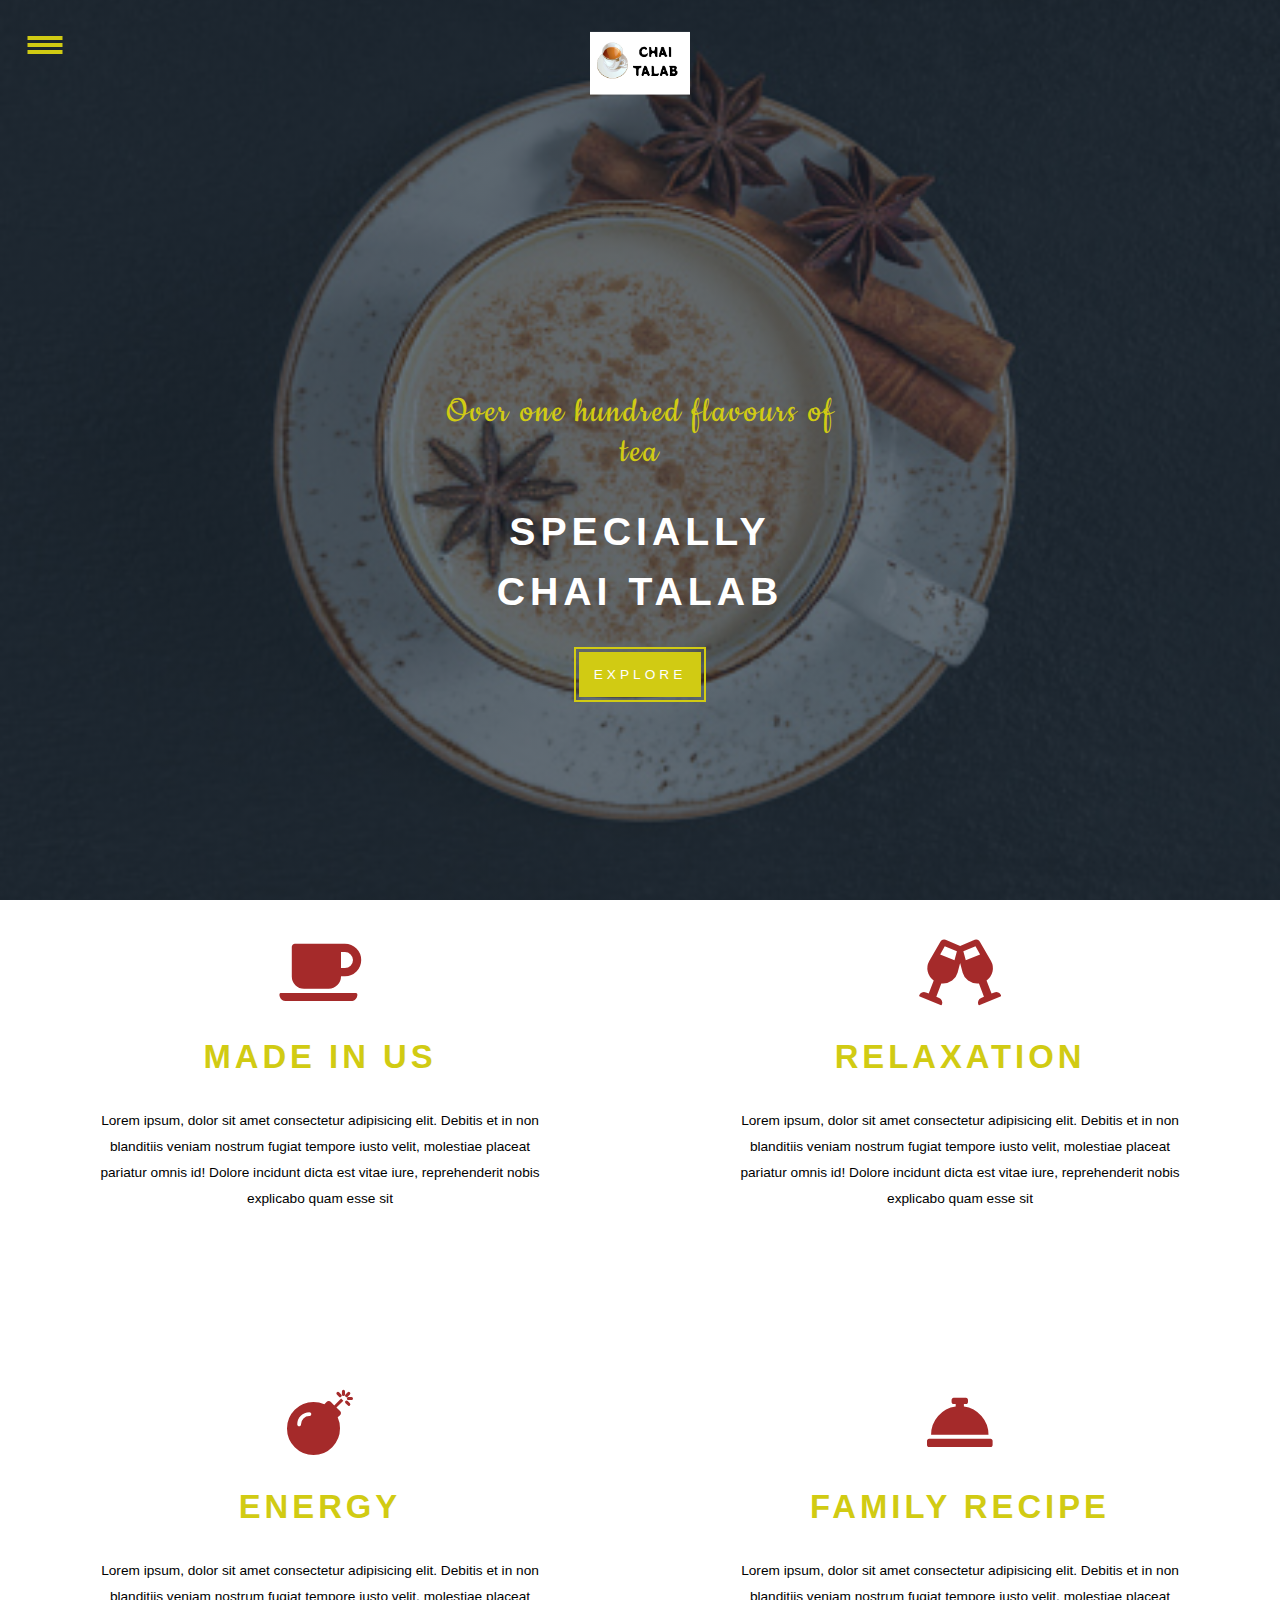
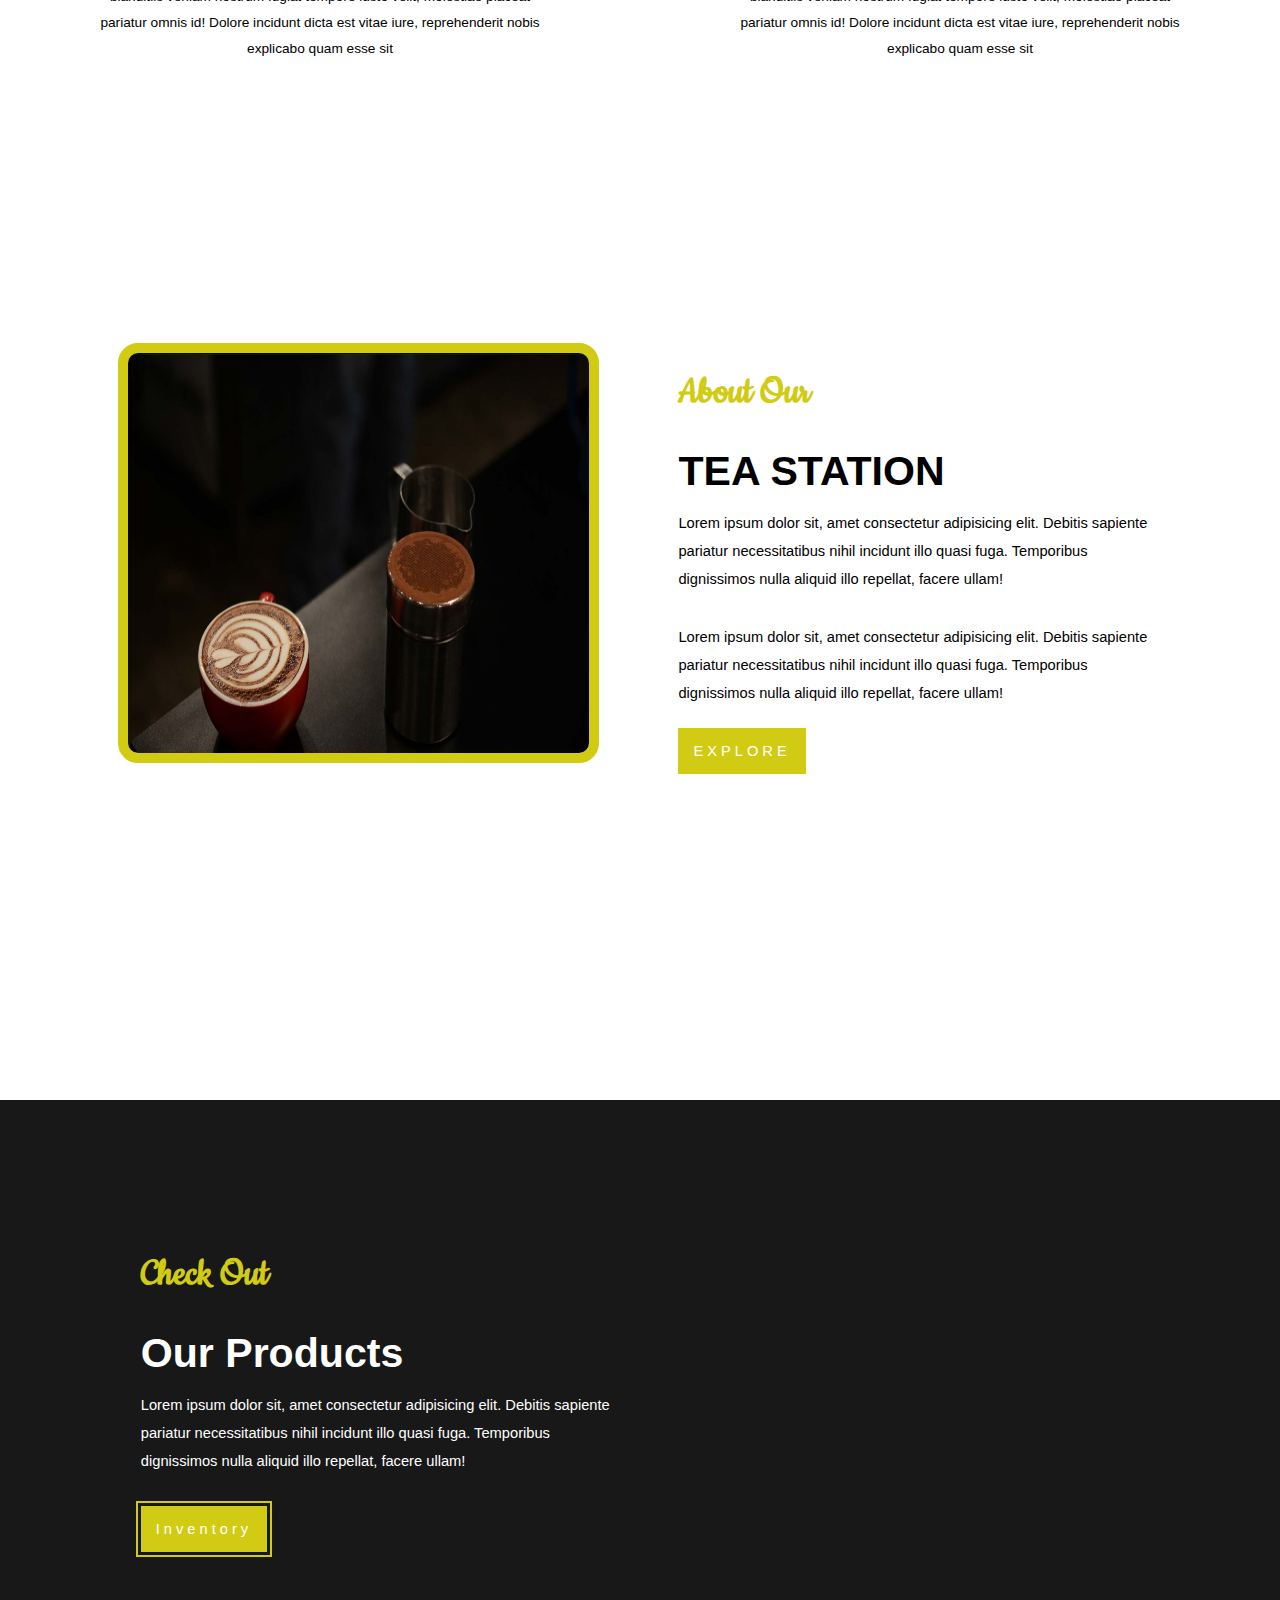
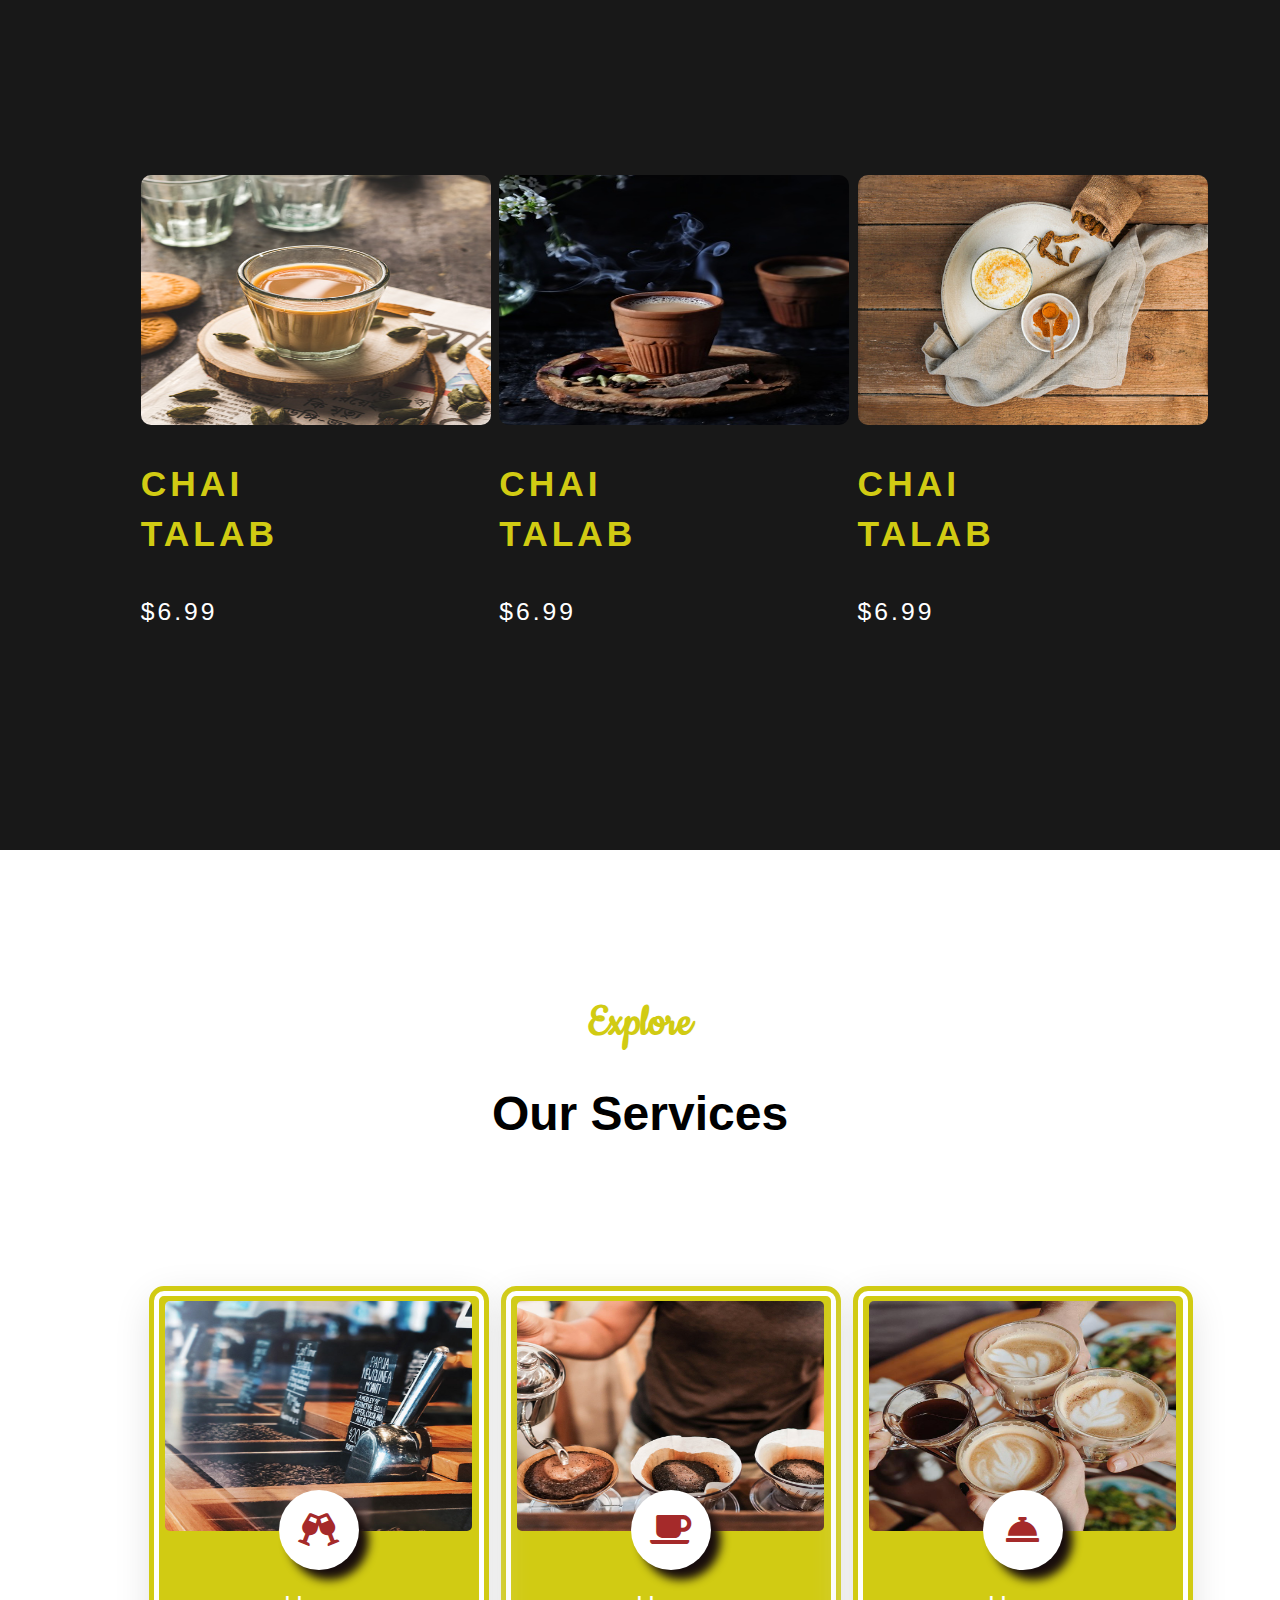
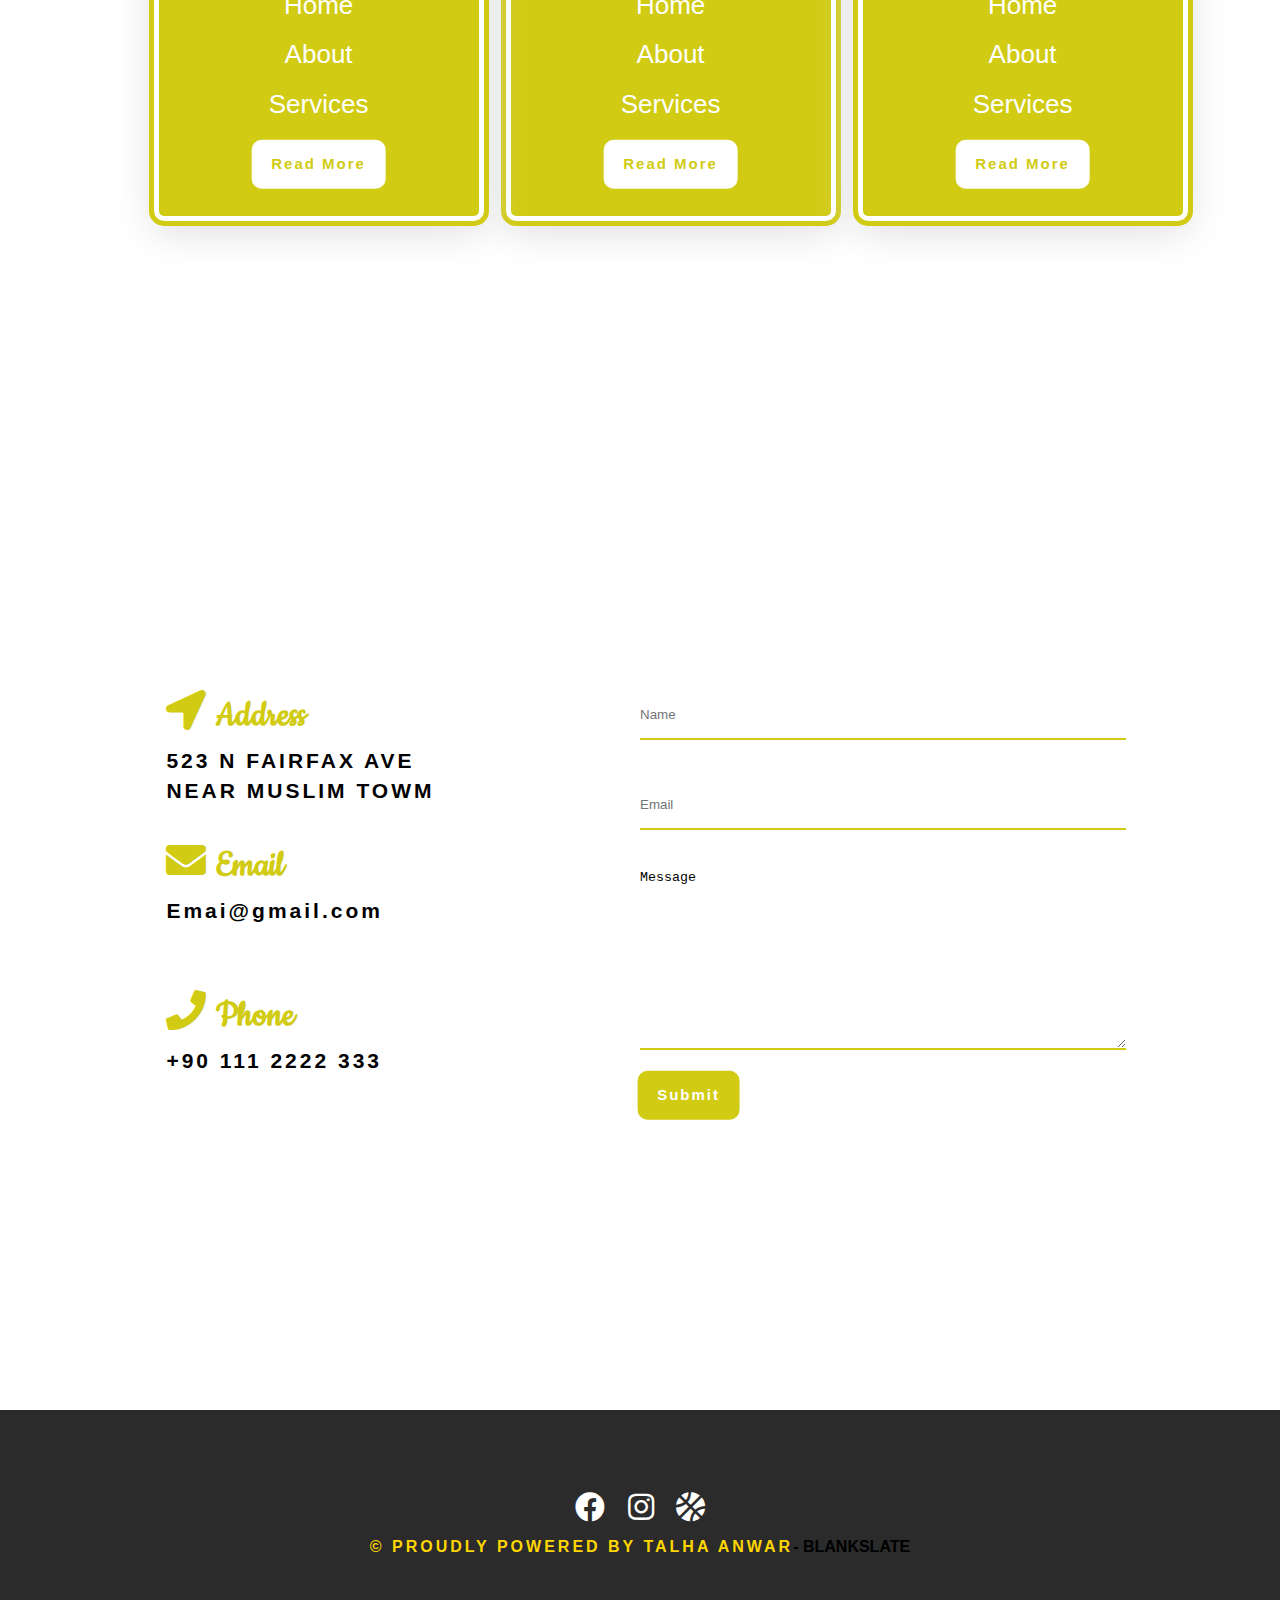
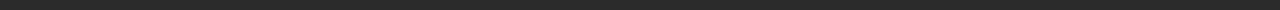
<file: index.html>
<!DOCTYPE html>
<html lang="en" data-theme="light">

<head>
    <meta charset="UTF-8">
    <meta http-equiv="X-UA-Compatible" content="IE=edge">
    <meta name="viewport" content="width=device-width, initial-scale=1.0">

    <link rel="preconnect" href="https://fonts.googleapis.com">
    <link rel="preconnect" href="https://fonts.gstatic.com" crossorigin>
    <link
        href="https://fonts.googleapis.com/css2?family=Balsamiq+Sans:wght@400;700&family=Cookie&family=Great+Vibes&family=Lobster&display=swap"
        rel="stylesheet">
    <link rel="stylesheet" href="https://use.fontawesome.com/releases/v5.15.4/css/all.css">
    <link rel="stylesheet" href="./scss/main.css">
    <link rel="shortcut icon" href="./img/logo/favicon.svg" type="image/x-icon">
    <title>Coffee | time</title>
</head>

<body>


    <img class="logo" src="./img/Frame_3-removebg-preview.png" />

    <div class="menu">

        <div class="menu-line"></div>

        <div class="menu-background">

            <ul class="menu-background-list">

                <li class="menu-background-item">
                    <i class="fas fa-times close"></i>
                </li>

                <li class="menu-background-item">
                    <a href="./index.html" class="menu-background-link">
                        HOME
                    </a>
                </li>

                <li class="menu-background-item">
                    <a href="./skills.html" class="menu-background-link">
                        SKILLS
                    </a>
                </li>

                <li class="menu-background-item">
                    <a href="./about.html" class="menu-background-link">
                        ABOUT
                    </a>
                </li>

                <li class="menu-background-item">
                    <a href="./products.html" class="menu-background-link">
                        PRODUCT
                    </a>
                </li>

                <div class="menu-background-item menu-toggle-container">
                    <input type="checkbox" id="toggle" name="theme">
                </div>

            </ul>

        </div>

    </div>

    <header id="home" class="slideshow">

        <div class="slideshow-slide">
            <div class="slideshow-content">
                <h2>Over one hundred flavours of<br> tea</h2>
                <h3 class="slider-content-heading">SPECIALLY <br>CHAI TALAB</h3>
                <a href="#" class="slider-content-btn">EXPLORE</a>
            </div>
            <!-- <img src="./img/istoa.jpg" /> -->
        </div>

        <!-- <div class="slideshow-slide">
            <div class="slideshow-content">
                <h2>Over one hundred flavours of tea</h2>
                <h3 class="slider-content-heading">SPECIALLY CRAFTED TEA</h3>
                <a href="#" class="slider-content-btn">EXPLORE</a>
            </div>
            <img src="./img/banner/home-3-slider-image-2.jpg" />
        </div>

        <div class="slideshow-slide">
            <div class="slideshow-content">
                <h2>Over one hundred flavours of tea</h2>
                <h3 class="slider-content-heading">SPECIALLY CRAFTED TEA</h3>
                <a href="#" class="slider-content-btn">EXPLORE</a>
            </div>
            <img src="./img/banner/home-3-slider-image-3-new.jpg" />
        </div> -->

    </header>


    <section id="skills" class="section-featuress">
        <div class="featureboxs">
            <i class="fas fa-coffee"></i>
            <h2 class="featurebox-heading">Made In US</h2>
            <p class="featurebox-para">Lorem ipsum, dolor sit amet consectetur adipisicing elit. Debitis et in non
                blanditiis veniam nostrum fugiat tempore iusto velit, molestiae placeat pariatur omnis id! Dolore
                incidunt dicta est vitae iure, reprehenderit nobis explicabo quam esse sit </p>
        </div>

        <div class="featureboxs">
            <i class="fas fa-glass-cheers"></i>
            <h2 class="featurebox-heading">RELAXATION</h2>
            <p class="featurebox-para">Lorem ipsum, dolor sit amet consectetur adipisicing elit. Debitis et in non
                blanditiis veniam nostrum fugiat tempore iusto velit, molestiae placeat pariatur omnis id! Dolore
                incidunt dicta est vitae iure, reprehenderit nobis explicabo quam esse sit</p>
        </div>

        <div class="featureboxs">
            <i class="fas fa-bomb"></i>
            <h2 class="featurebox-heading">ENERGY</h2>
            <p class="featurebox-para">Lorem ipsum, dolor sit amet consectetur adipisicing elit. Debitis et in non
                blanditiis veniam nostrum fugiat tempore iusto velit, molestiae placeat pariatur omnis id! Dolore
                incidunt dicta est vitae iure, reprehenderit nobis explicabo quam esse sit</p>
        </div>

        <div class="featureboxs">
            <i class="fas fa-concierge-bell"></i>
            <h2 class="featurebox-heading">FAMILY RECIPE</h2>
            <p class="featurebox-para">Lorem ipsum, dolor sit amet consectetur adipisicing elit. Debitis et in non
                blanditiis veniam nostrum fugiat tempore iusto velit, molestiae placeat pariatur omnis id! Dolore
                incidunt dicta est vitae iure, reprehenderit nobis explicabo quam esse sit</p>
        </div>
    </section>


    <section id="about" class="section-about">

        <figure class="about-img">
            <img src="./img/banner/home-3-slider-image-2.jpg" />
        </figure>

        <div class="about-content">
            <h3 class="about-content-heading">About Our</h3>
            <h4 class="about-content-sub-heading">TEA STATION</h4>
            <p>Lorem ipsum dolor sit, amet consectetur adipisicing elit. Debitis sapiente pariatur necessitatibus nihil
                incidunt illo quasi fuga. Temporibus dignissimos nulla aliquid illo repellat, facere ullam!</p>
            <p>Lorem ipsum dolor sit, amet consectetur adipisicing elit. Debitis sapiente pariatur necessitatibus nihil
                incidunt illo quasi fuga. Temporibus dignissimos nulla aliquid illo repellat, facere ullam!</p>

            <a href="#" class="slider-content-btn">EXPLORE</a>
        </div>

    </section>


    <section class="section-products">

        <div class="products-content">
            <h3 class="about-content-heading">Check Out</h3>
            <h4 class="about-content-sub-heading">Our Products</h4>
            <p>Lorem ipsum dolor sit, amet consectetur adipisicing elit. Debitis sapiente pariatur necessitatibus nihil
                incidunt illo quasi fuga. Temporibus dignissimos nulla aliquid illo repellat, facere ullam!</p>

            <a href="#" class="slider-content-btn">Inventory</a>
        </div>


        <div class="products-card">
            <img src="./img/748.jpg" class="products-card-img" />
            <h2 class="products-card-heading">CHAI<br> TALAB</h2>
            <p class="products-card-para">$6.99</p>
        </div>


        <div class="products-card">
            <img src="./img/67a.jpg" class="products-card-img" />
            <h2 class="products-card-heading">CHAI<br> TALAB</h2>
            <p class="products-card-para">$6.99</p>
        </div>

        <div class="products-card">
            <img src="./img/855.jpg" class="products-card-img" />
            <h2 class="products-card-heading">CHAI<br> TALAB</h2>
            <p class="products-card-para">$6.99</p>
        </div>

    </section>

    <section class="section-cards">


        <div class="section-heading">

            <h2 class="section-heading-sub">Explore</h2>
            <h3 class="section-heading-main">Our Services</h3>



        </div>

        <div class="cards">
            <img src="./img/products/what-img-2.jpg" class="cards-img" />
            <i class="fas fa-coffee"></i>

            <ul class="cards-list">
                <li class="cards-items">
                    Home
                </li>
                <li class="cards-items">
                    About
                </li>
                <li class="cards-items">
                    Services
                </li>
            </ul>
            <a href="#" class="cards-btn">Read More</a>
        </div>


        <div class="cards">
            <img src="./img/products/h2-img-5.jpg" class="cards-img" />
            <i class="fas fa-concierge-bell"></i>

            <ul class="cards-list">
                <li class="cards-items">
                    Home
                </li>
                <li class="cards-items">
                    About
                </li>
                <li class="cards-items">
                    Services
                </li>
            </ul>
            <a href="#" class="cards-btn">Read More</a>
        </div>


        <div class="cards">
            <img src="./img/products/what-img-1.jpg" class="cards-img" />
            <i class="fas fa-glass-cheers"></i>

            <ul class="cards-list">
                <li class="cards-items">
                    Home
                </li>
                <li class="cards-items">
                    About
                </li>
                <li class="cards-items">
                    Services
                </li>
            </ul>
            <a href="#" class="cards-btn">Read More</a>
        </div>

    </section>



    <section class="section-contact">

        <div class="contact-info">
            <div class="contact-info-icon-wrap">
                <i class="fas fa-location-arrow contact-info-icon-wrap-icon"><span>Address</span></i>
                <h4 class="contact-info-icon-wrap-heading">523 N FAIRFAX AVE NEAR MUSLIM TOWM</h4>
            </div>

            <div class="contact-info-icon-wrap">
                <i class="fas fa-envelope contact-info-icon-wrap-icon"><span>Email</span></i>
                <h4 class="contact-info-icon-wrap-heading">Emai@gmail.com</h4>
            </div>

            <div class="contact-info-icon-wrap">
                <i class="fas fa-phone contact-info-icon-wrap-icon"><span>Phone</span></i>
                <h4 class="contact-info-icon-wrap-heading">+90 111 2222 333</h4>
            </div>

        </div>

        <form class="contact-form">
            <input class="contact-form-name" type="text" placeholder="Name">
            <input class="contact-form-email" type="text" placeholder="Email">
            <textarea class="contact-form-message" type="text" placeholder="">Message</textarea>
            <a href="#">Submit</a>
        </form>

    </section>

    <footer class="credit">

        <i class="fab fa-facebook"></i>
        <i class="fab fa-instagram"></i>
        <i class="fas fa-basketball-ball"></i>


        <h3 class="copyright"><span style="color: gold; letter-spacing: 0.3rem;">&copy; PROUDLY POWERED BY TALHA ANWAR</span>- BLANKSLATE</h3>
    </footer>





    <script src="./js/nav.js"></script>
    <script src="./js/dark-mode.js"></script>
</body>

</html>
</file>
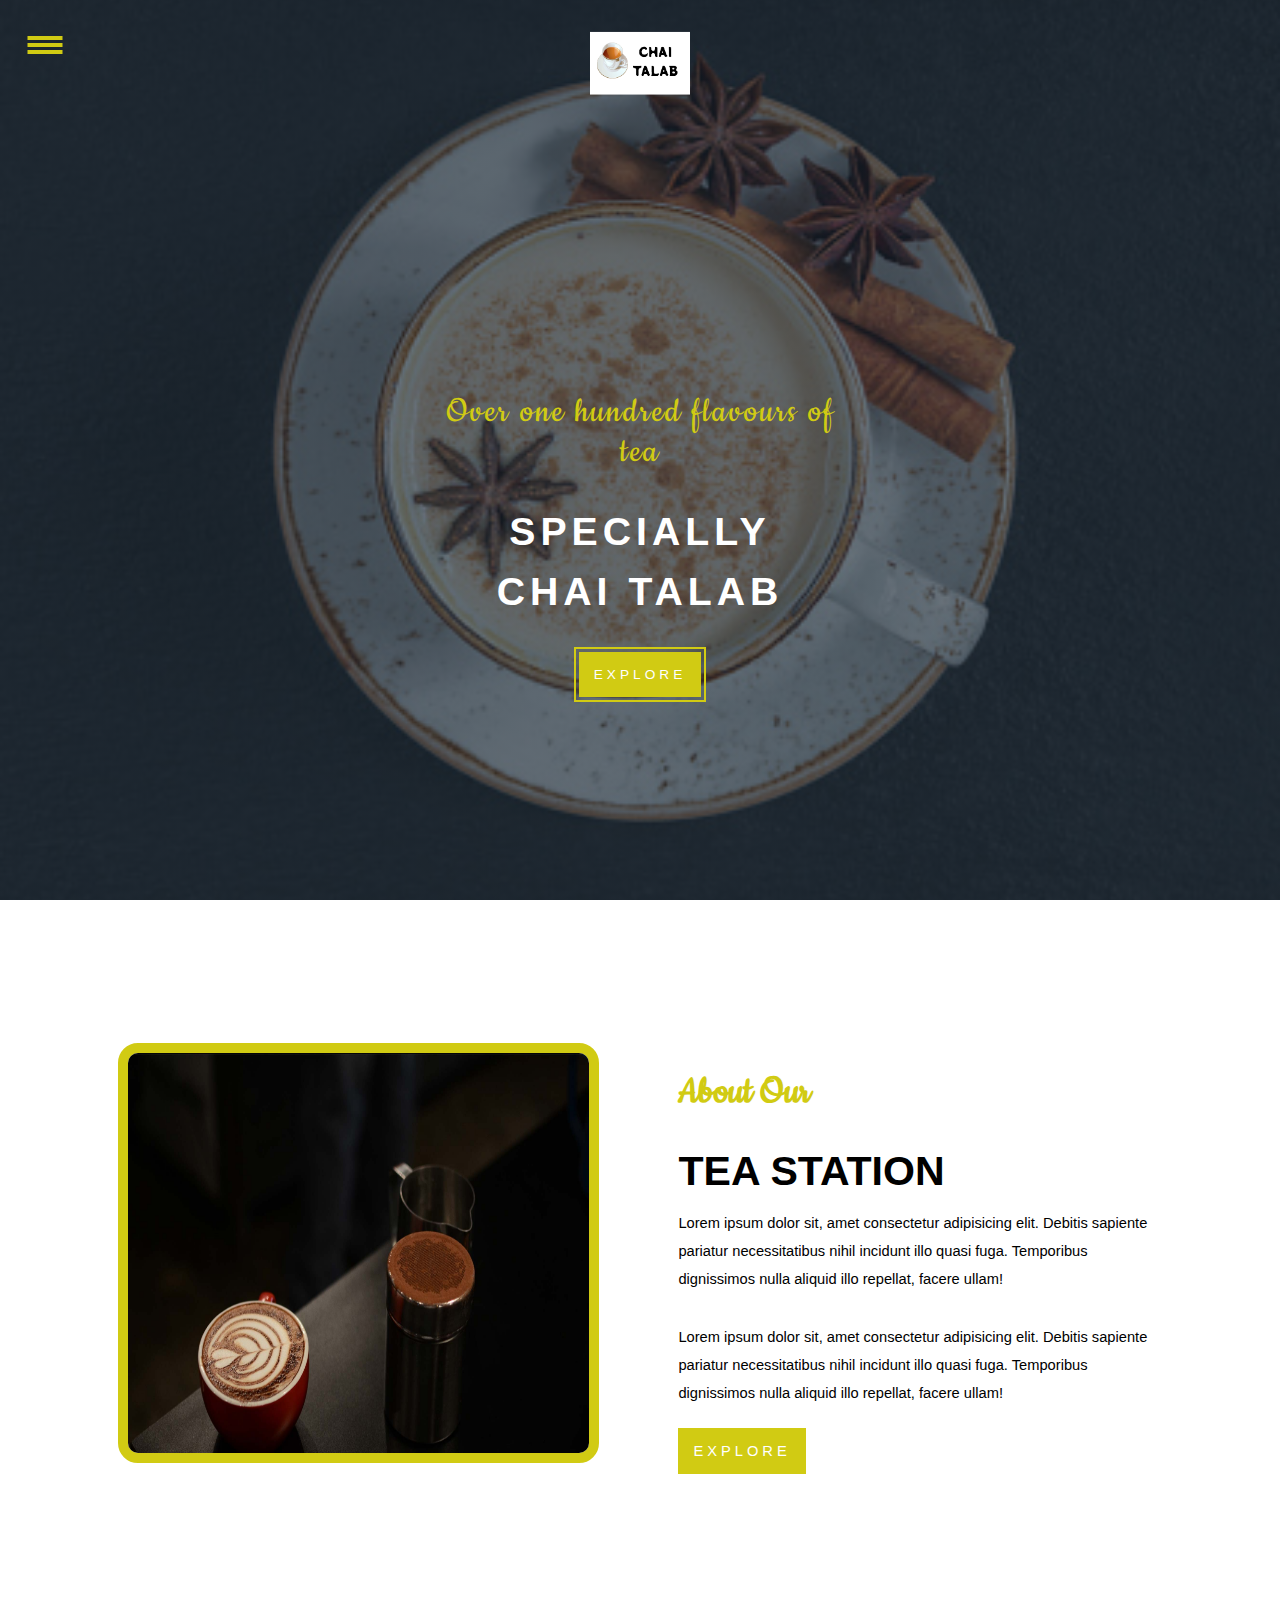
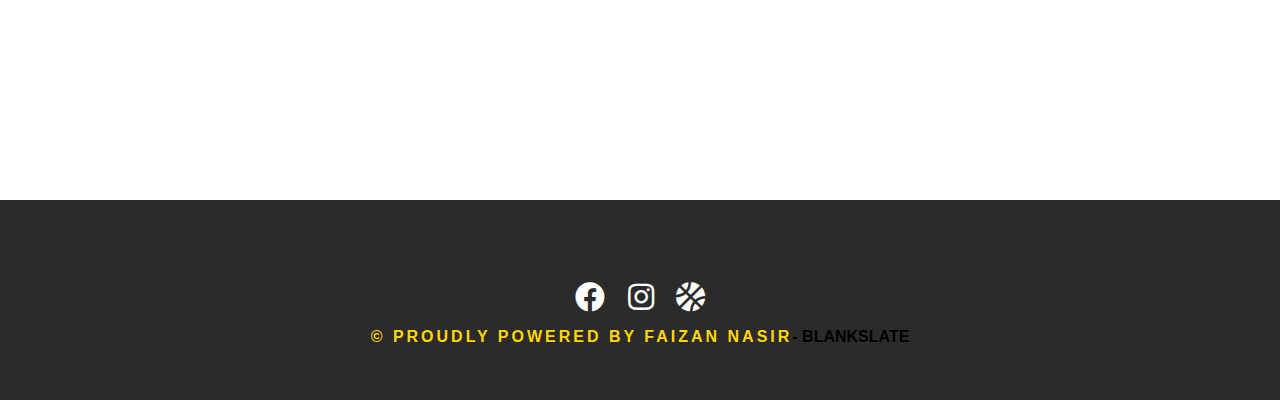
<file: about.html>
<!DOCTYPE html>
<html lang="en">
<head>
    <meta charset="UTF-8">
    <meta http-equiv="X-UA-Compatible" content="IE=edge">
    <meta name="viewport" content="width=device-width, initial-scale=1.0">
    <link rel="preconnect" href="https://fonts.googleapis.com">
    <link rel="preconnect" href="https://fonts.gstatic.com" crossorigin>
    <link
        href="https://fonts.googleapis.com/css2?family=Balsamiq+Sans:wght@400;700&family=Cookie&family=Great+Vibes&family=Lobster&display=swap"
        rel="stylesheet">
    <link rel="stylesheet" href="https://use.fontawesome.com/releases/v5.15.4/css/all.css">
    
    <title>Document</title>
<link rel="stylesheet" href="./scss/main.css">

</head>
<body>
    


    <img class="logo" src="./img/Frame_3-removebg-preview.png" />

    <div class="menu">

        <div class="menu-line"></div>

        <div class="menu-background">

            <ul class="menu-background-list">

                <li class="menu-background-item">
                    <i class="fas fa-times close"></i>
                </li>

                <li class="menu-background-item">
                    <a href="./index.html" class="menu-background-link">
                        HOME
                    </a>
                </li>

                <li class="menu-background-item">
                    <a href="./skills.html" class="menu-background-link">
                        SKILLS
                    </a>
                </li>

                <li class="menu-background-item">
                    <a href="./about.html" class="menu-background-link">
                        ABOUT
                    </a>
                </li>

                <li class="menu-background-item">
                    <a href="./products.html" class="menu-background-link">
                        PRODUCT
                    </a>
                </li>

                <div class="menu-background-item menu-toggle-container">
                    <input type="checkbox" id="toggle" name="theme">
                </div>

            </ul>

        </div>

    </div>

    <header id="home" class="slideshow">

        <div class="slideshow-slide">
            <div class="slideshow-content">
                <h2>Over one hundred flavours of<br> tea</h2>
                <h3 class="slider-content-heading">SPECIALLY <br>CHAI TALAB</h3>
                <a href="#" class="slider-content-btn">EXPLORE</a>
            </div>
            <!-- <img src="./img/istoa.jpg" /> -->
        </div>

        <!-- <div class="slideshow-slide">
            <div class="slideshow-content">
                <h2>Over one hundred flavours of tea</h2>
                <h3 class="slider-content-heading">SPECIALLY CRAFTED TEA</h3>
                <a href="#" class="slider-content-btn">EXPLORE</a>
            </div>
            <img src="./img/banner/home-3-slider-image-2.jpg" />
        </div>

        <div class="slideshow-slide">
            <div class="slideshow-content">
                <h2>Over one hundred flavours of tea</h2>
                <h3 class="slider-content-heading">SPECIALLY CRAFTED TEA</h3>
                <a href="#" class="slider-content-btn">EXPLORE</a>
            </div>
            <img src="./img/banner/home-3-slider-image-3-new.jpg" />
        </div> -->

    </header>

    <section id="about" class="section-about">

        <figure class="about-img">
            <img src="./img/banner/home-3-slider-image-2.jpg" />
        </figure>

        <div class="about-content">
            <h3 class="about-content-heading">About Our</h3>
            <h4 class="about-content-sub-heading">TEA STATION</h4>
            <p>Lorem ipsum dolor sit, amet consectetur adipisicing elit. Debitis sapiente pariatur necessitatibus nihil
                incidunt illo quasi fuga. Temporibus dignissimos nulla aliquid illo repellat, facere ullam!</p>
            <p>Lorem ipsum dolor sit, amet consectetur adipisicing elit. Debitis sapiente pariatur necessitatibus nihil
                incidunt illo quasi fuga. Temporibus dignissimos nulla aliquid illo repellat, facere ullam!</p>

            <a href="#" class="slider-content-btn">EXPLORE</a>
        </div>

    </section>

    <footer class="credit">

        <!-- <div class="icon-wrap"> -->
            <i class="fab fa-facebook"></i>
            <i class="fab fa-instagram"></i>
            <i class="fas fa-basketball-ball"></i>
        <!-- </div> -->


        <h3 class="copyright"><span style="color: gold; letter-spacing: 0.3rem;">&copy; PROUDLY POWERED BY FAIZAN NASIR</span>- BLANKSLATE</h3>
    </footer>



    <script src="./js/nav.js"></script>
    <script src="./js/dark-mode.js"></script>
</body>
</html>
</file>
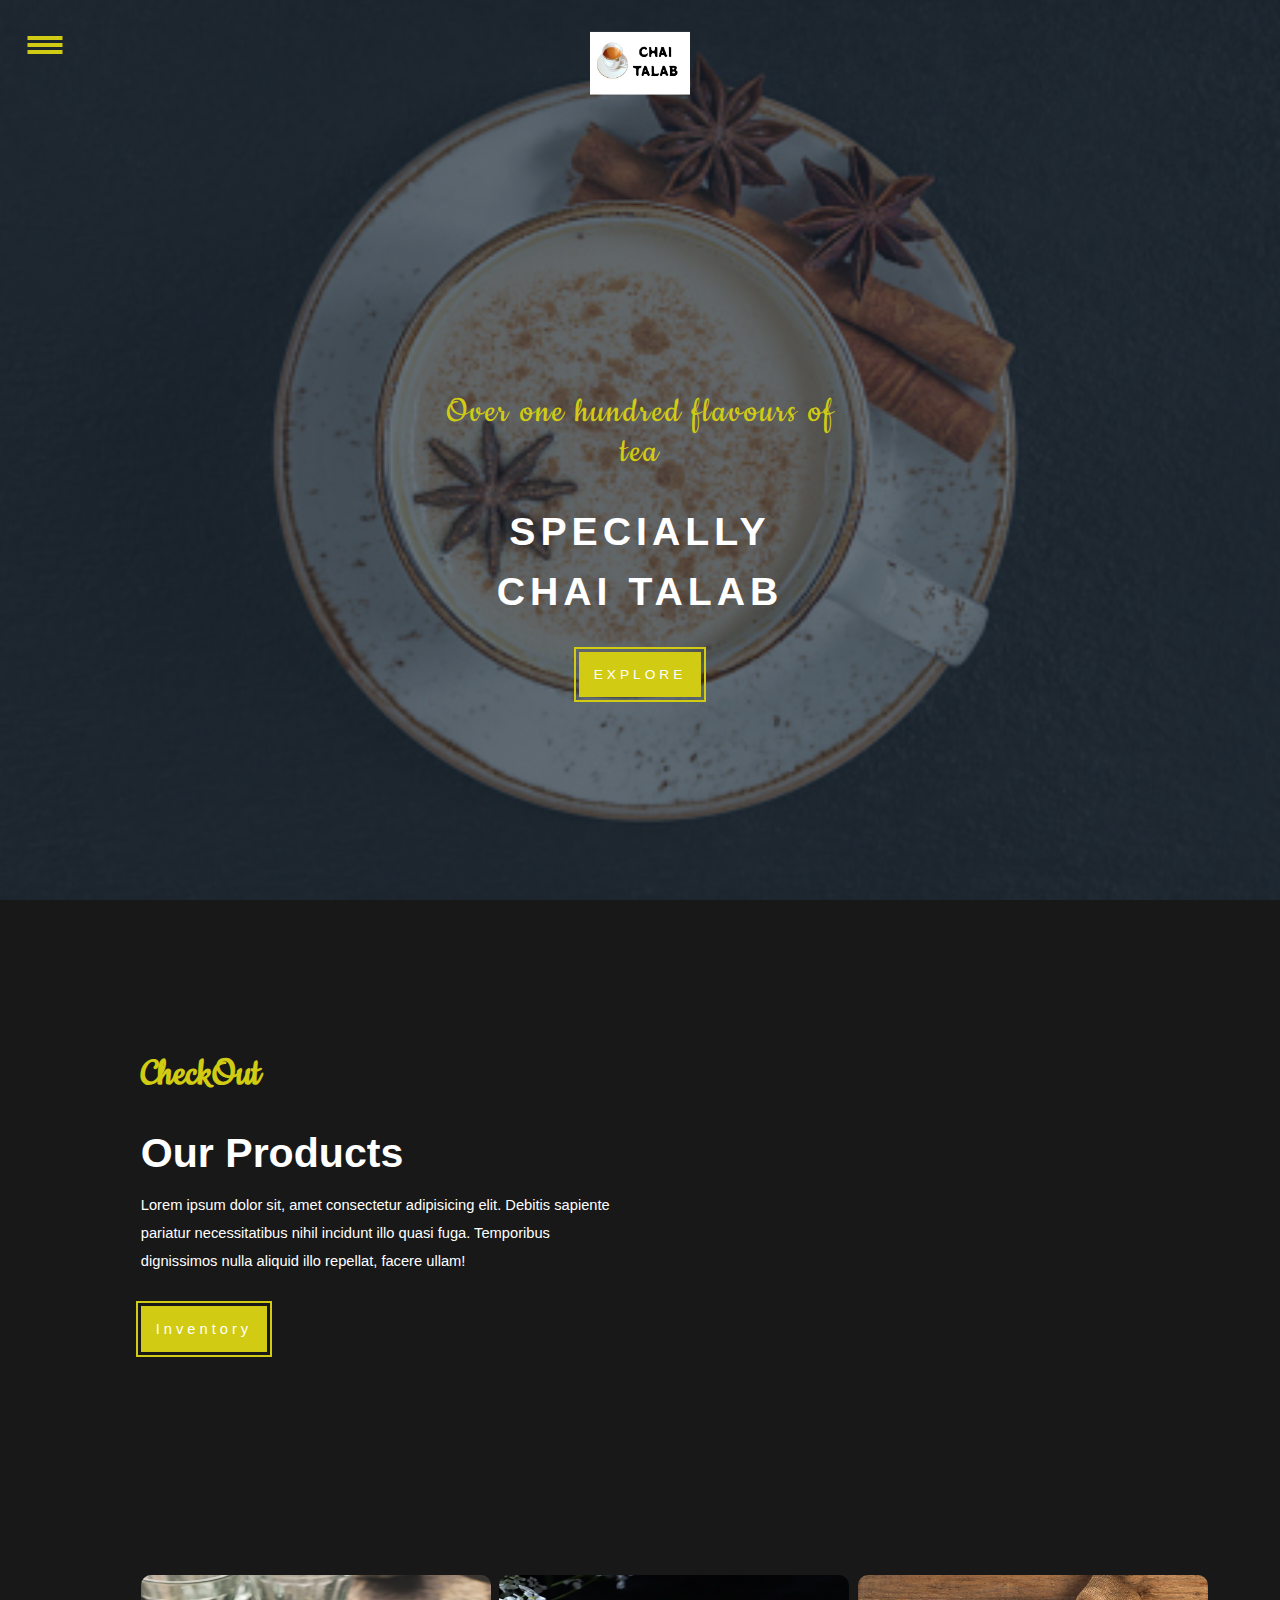
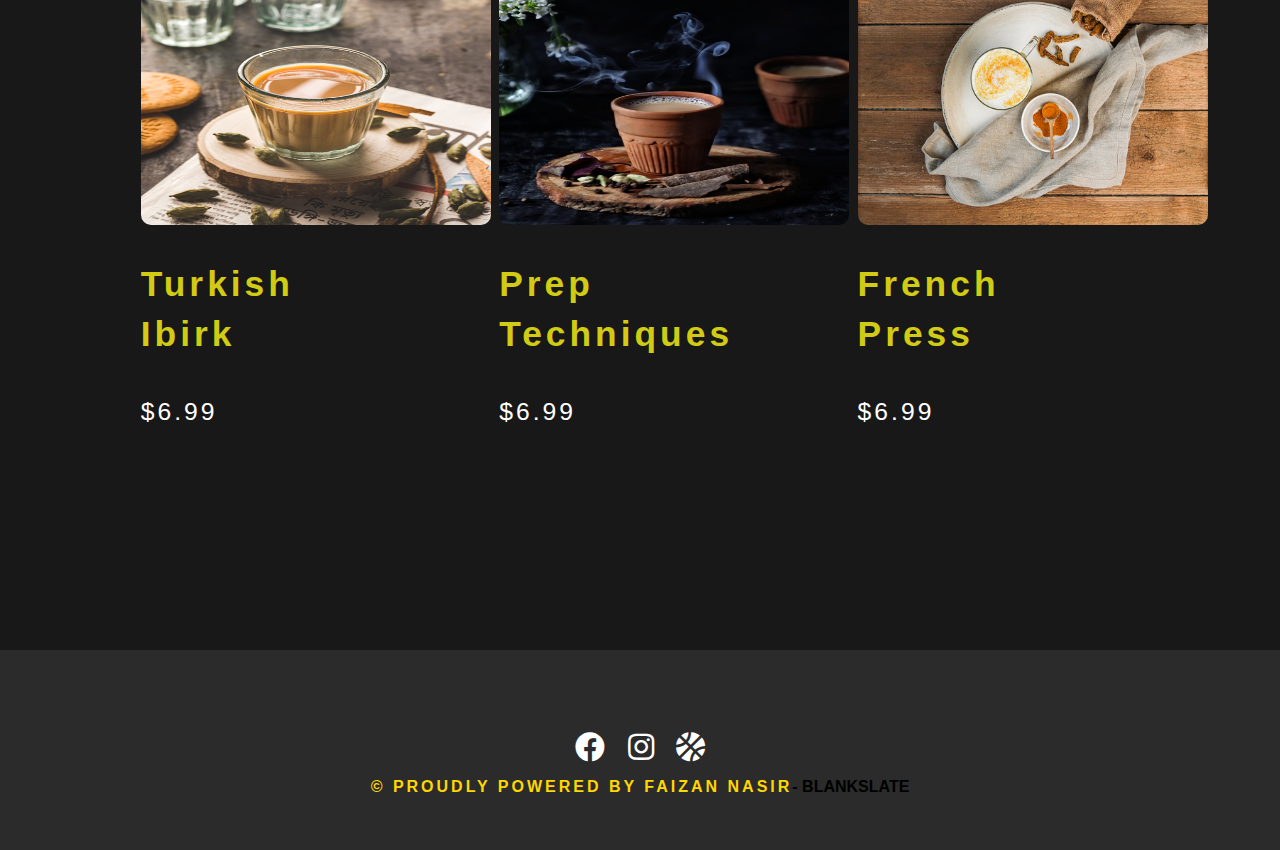
<file: products.html>
<!DOCTYPE html>
<html lang="en">
<head>
    <meta charset="UTF-8">
    <meta http-equiv="X-UA-Compatible" content="IE=edge">
    <meta name="viewport" content="width=device-width, initial-scale=1.0">
    
    <link rel="preconnect" href="https://fonts.googleapis.com">
    <link rel="preconnect" href="https://fonts.gstatic.com" crossorigin>
    <link
        href="https://fonts.googleapis.com/css2?family=Balsamiq+Sans:wght@400;700&family=Cookie&family=Great+Vibes&family=Lobster&display=swap"
        rel="stylesheet">
    <link rel="stylesheet" href="https://use.fontawesome.com/releases/v5.15.4/css/all.css">

    <title>Document</title>
    <link rel="stylesheet" href="./scss/main.css">
</head>
<body>
    

    <img class="logo" src="./img/Frame_3-removebg-preview.png" />

    <div class="menu">

        <div class="menu-line"></div>

        <div class="menu-background">

            <ul class="menu-background-list">

                <li class="menu-background-item">
                    <i class="fas fa-times close"></i>
                </li>

                <li class="menu-background-item">
                    <a href="./index.html" class="menu-background-link">
                        HOME
                    </a>
                </li>

                <li class="menu-background-item">
                    <a href="./skills.html" class="menu-background-link">
                        SKILLS
                    </a>
                </li>

                <li class="menu-background-item">
                    <a href="./about.html" class="menu-background-link">
                        ABOUT
                    </a>
                </li>

                <li class="menu-background-item">
                    <a href="./products.html" class="menu-background-link">
                        PRODUCT
                    </a>
                </li>

                <div class="menu-background-item menu-toggle-container">
                    <input type="checkbox" id="toggle" name="theme">
                </div>

            </ul>

        </div>

    </div>

    <header id="home" class="slideshow">

        <div class="slideshow-slide">
            <div class="slideshow-content">
                <h2>Over one hundred flavours of<br> tea</h2>
                <h3 class="slider-content-heading">SPECIALLY <br>CHAI TALAB</h3>
                <a href="#" class="slider-content-btn">EXPLORE</a>
            </div>
            <!-- <img src="./img/istoa.jpg" /> -->
        </div>

        <!-- <div class="slideshow-slide">
            <div class="slideshow-content">
                <h2>Over one hundred flavours of tea</h2>
                <h3 class="slider-content-heading">SPECIALLY CRAFTED TEA</h3>
                <a href="#" class="slider-content-btn">EXPLORE</a>
            </div>
            <img src="./img/banner/home-3-slider-image-2.jpg" />
        </div>

        <div class="slideshow-slide">
            <div class="slideshow-content">
                <h2>Over one hundred flavours of tea</h2>
                <h3 class="slider-content-heading">SPECIALLY CRAFTED TEA</h3>
                <a href="#" class="slider-content-btn">EXPLORE</a>
            </div>
            <img src="./img/banner/home-3-slider-image-3-new.jpg" />
        </div> -->

    </header>

    <section class="section-products">

        <div class="products-content">
            <h3 class="about-content-heading">CheckOut</h3>
            <h4 class="about-content-sub-heading">Our Products</h4>
            <p>Lorem ipsum dolor sit, amet consectetur adipisicing elit. Debitis sapiente pariatur necessitatibus nihil
                incidunt illo quasi fuga. Temporibus dignissimos nulla aliquid illo repellat, facere ullam!</p>

            <a href="#" class="slider-content-btn">Inventory</a>
        </div>


        <div class="products-card">
            <img src="./img/748.jpg" class="products-card-img" />
            <h2 class="products-card-heading">Prep<br> Techniques</h2>
            <p class="products-card-para">$6.99</p>
        </div>


        <div class="products-card">
            <img src="./img/67a.jpg" class="products-card-img" />
            <h2 class="products-card-heading">French<br> Press</h2>
            <p class="products-card-para">$6.99</p>
        </div>

        <div class="products-card">
            <img src="./img/855.jpg" class="products-card-img" />
            <h2 class="products-card-heading">Turkish<br> Ibirk</h2>
            <p class="products-card-para">$6.99</p>
        </div>

    </section>

    <footer class="credit">

        <!-- <div class="icon-wrap"> -->
            <i class="fab fa-facebook"></i>
            <i class="fab fa-instagram"></i>
            <i class="fas fa-basketball-ball"></i>
        <!-- </div> -->


        <h3 class="copyright"><span style="color: gold; letter-spacing: 0.3rem;">&copy; PROUDLY POWERED BY FAIZAN NASIR</span>- BLANKSLATE</h3>
    </footer>

    <script src="./js/nav.js"></script>
    <script src="./js/dark-mode.js"></script>

</body>
</html>
</file>
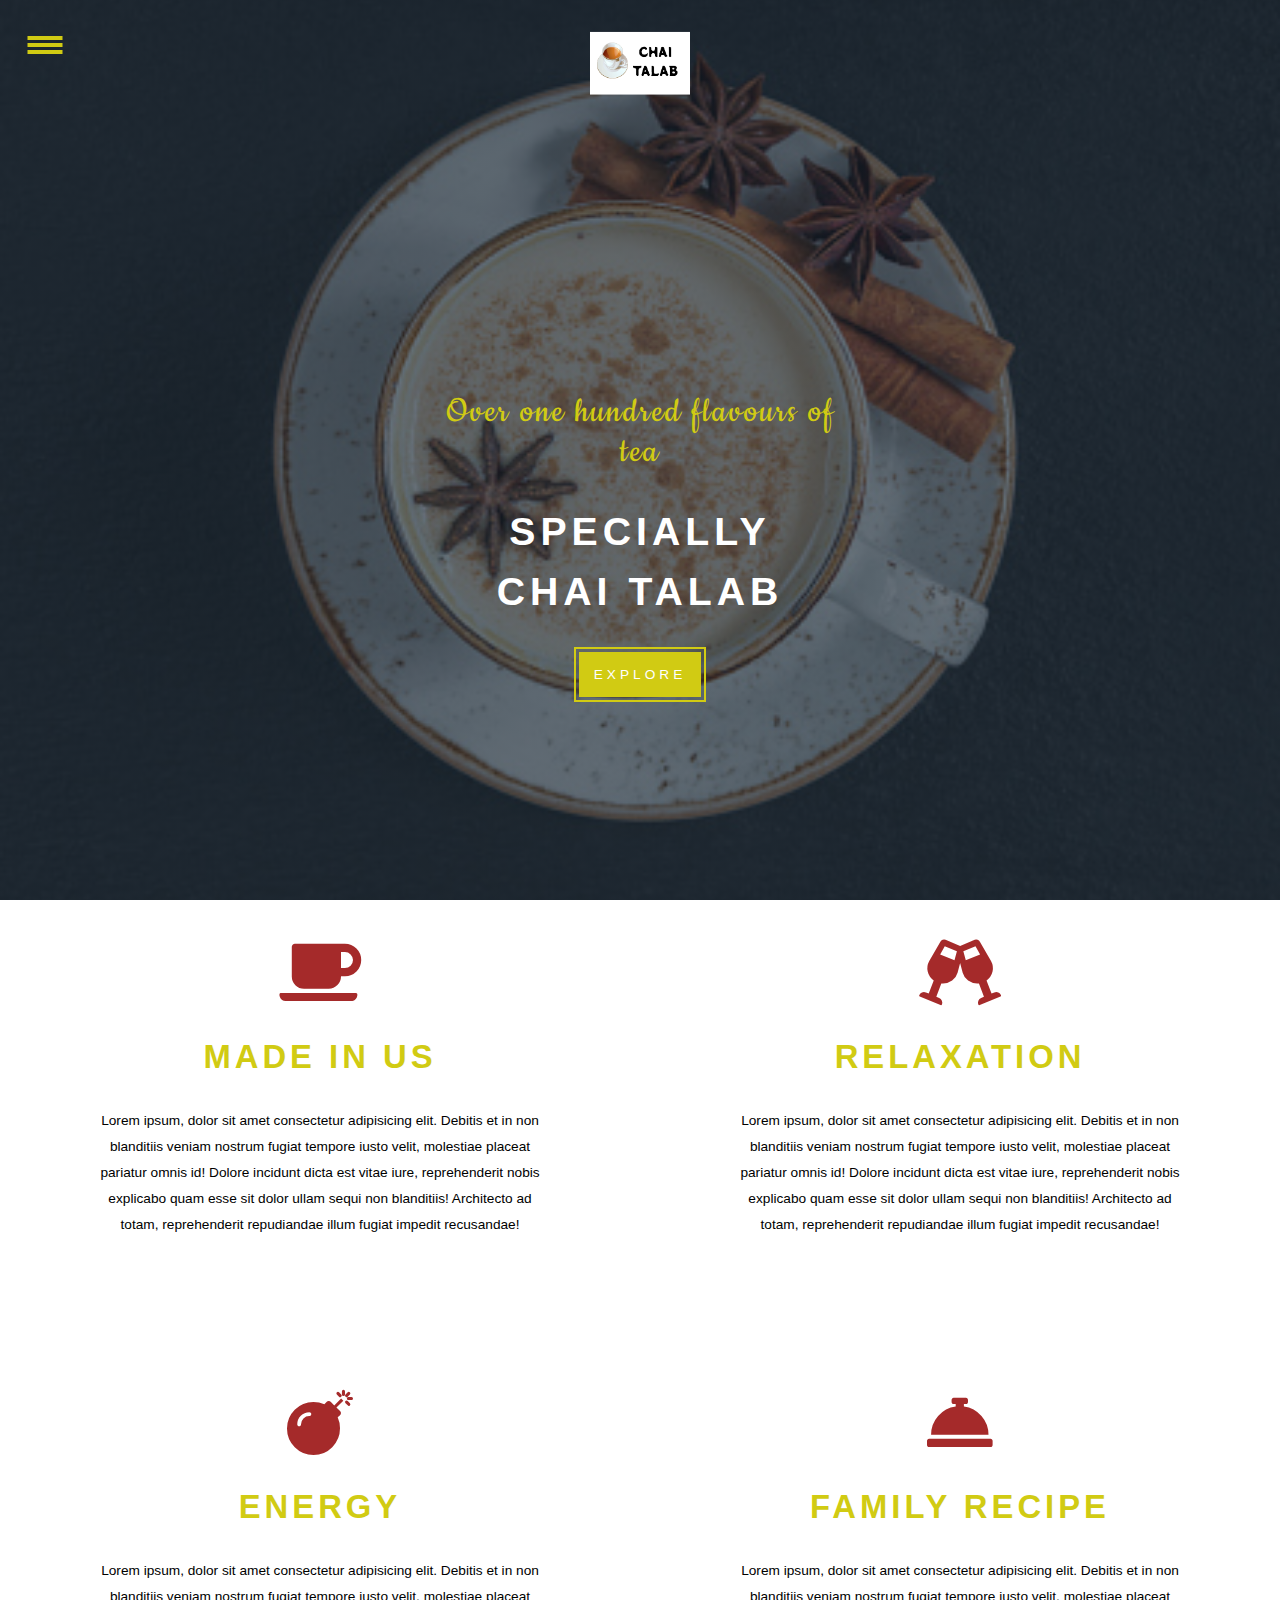
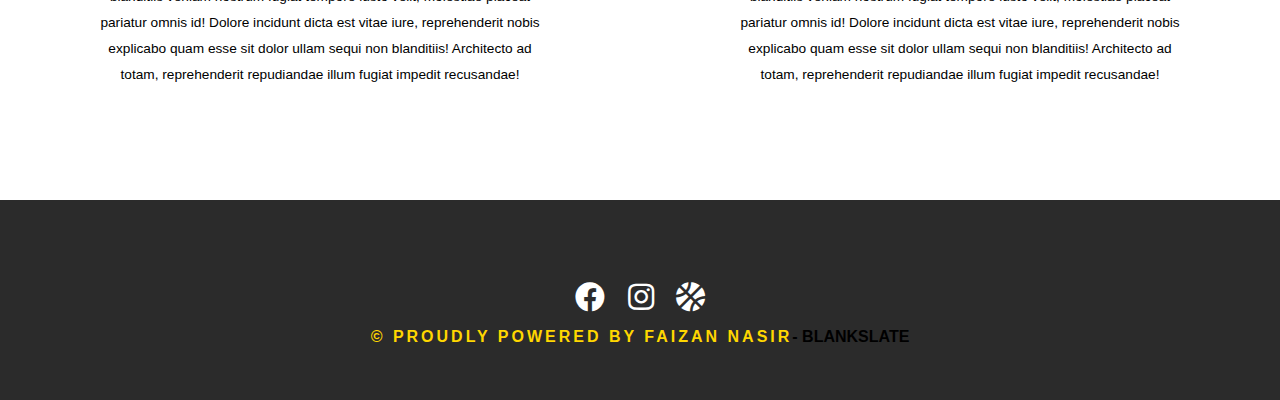
<file: skills.html>
<!DOCTYPE html>
<html lang="en">
<head>
    <meta charset="UTF-8">
    <meta http-equiv="X-UA-Compatible" content="IE=edge">
    <meta name="viewport" content="width=device-width, initial-scale=1.0">
    <link rel="preconnect" href="https://fonts.googleapis.com">
    <link rel="preconnect" href="https://fonts.gstatic.com" crossorigin>
    <link
        href="https://fonts.googleapis.com/css2?family=Balsamiq+Sans:wght@400;700&family=Cookie&family=Great+Vibes&family=Lobster&display=swap"
        rel="stylesheet">
    <link rel="stylesheet" href="https://use.fontawesome.com/releases/v5.15.4/css/all.css">




    <title>Document</title>
    <link rel="stylesheet" href="./scss/main.css">
</head>
<body>
    

    <img class="logo" src="./img/Frame_3-removebg-preview.png" />

    <div class="menu">

        <div class="menu-line"></div>

        <div class="menu-background">

            <ul class="menu-background-list">

                <li class="menu-background-item">
                    <i class="fas fa-times close"></i>
                </li>

                <li class="menu-background-item">
                    <a href="./index.html" class="menu-background-link">
                        HOME
                    </a>
                </li>

                <li class="menu-background-item">
                    <a href="./skills.html" class="menu-background-link">
                        SKILLS
                    </a>
                </li>

                <li class="menu-background-item">
                    <a href="./about.html" class="menu-background-link">
                        ABOUT
                    </a>
                </li>

                <li class="menu-background-item">
                    <a href="./products.html" class="menu-background-link">
                        PRODUCT
                    </a>
                </li>

                <div class="menu-background-item menu-toggle-container">
                    <input type="checkbox" id="toggle" name="theme">
                </div>

            </ul>

        </div>

    </div>

    <header id="home" class="slideshow">

        <div class="slideshow-slide">
            <div class="slideshow-content">
                <h2>Over one hundred flavours of<br> tea</h2>
                <h3 class="slider-content-heading">SPECIALLY <br>CHAI TALAB</h3>
                <a href="#" class="slider-content-btn">EXPLORE</a>
            </div>
            <!-- <img src="./img/istoa.jpg" /> -->
        </div>

        <!-- <div class="slideshow-slide">
            <div class="slideshow-content">
                <h2>Over one hundred flavours of tea</h2>
                <h3 class="slider-content-heading">SPECIALLY CRAFTED TEA</h3>
                <a href="#" class="slider-content-btn">EXPLORE</a>
            </div>
            <img src="./img/banner/home-3-slider-image-2.jpg" />
        </div>

        <div class="slideshow-slide">
            <div class="slideshow-content">
                <h2>Over one hundred flavours of tea</h2>
                <h3 class="slider-content-heading">SPECIALLY CRAFTED TEA</h3>
                <a href="#" class="slider-content-btn">EXPLORE</a>
            </div>
            <img src="./img/banner/home-3-slider-image-3-new.jpg" />
        </div> -->

    </header>

    <section id="skills" class="section-featuress">
        <div class="featureboxs">
            <i class="fas fa-coffee"></i>
            <h2 class="featurebox-heading">Made In US</h2>
            <p class="featurebox-para">Lorem ipsum, dolor sit amet consectetur adipisicing elit. Debitis et in non
                blanditiis veniam nostrum fugiat tempore iusto velit, molestiae placeat pariatur omnis id! Dolore
                incidunt dicta est vitae iure, reprehenderit nobis explicabo quam esse sit dolor ullam sequi non
                blanditiis! Architecto ad totam, reprehenderit repudiandae illum fugiat impedit recusandae!</p>
        </div>

        <div class="featureboxs">
            <i class="fas fa-glass-cheers"></i>
            <h2 class="featurebox-heading">RELAXATION</h2>
            <p class="featurebox-para">Lorem ipsum, dolor sit amet consectetur adipisicing elit. Debitis et in non
                blanditiis veniam nostrum fugiat tempore iusto velit, molestiae placeat pariatur omnis id! Dolore
                incidunt dicta est vitae iure, reprehenderit nobis explicabo quam esse sit dolor ullam sequi non
                blanditiis! Architecto ad totam, reprehenderit repudiandae illum fugiat impedit recusandae!</p>
        </div>

        <div class="featureboxs">
            <i class="fas fa-bomb"></i>
            <h2 class="featurebox-heading">ENERGY</h2>
            <p class="featurebox-para">Lorem ipsum, dolor sit amet consectetur adipisicing elit. Debitis et in non
                blanditiis veniam nostrum fugiat tempore iusto velit, molestiae placeat pariatur omnis id! Dolore
                incidunt dicta est vitae iure, reprehenderit nobis explicabo quam esse sit dolor ullam sequi non
                blanditiis! Architecto ad totam, reprehenderit repudiandae illum fugiat impedit recusandae!</p>
        </div>

        <div class="featureboxs">
            <i class="fas fa-concierge-bell"></i>
            <h2 class="featurebox-heading">FAMILY RECIPE</h2>
            <p class="featurebox-para">Lorem ipsum, dolor sit amet consectetur adipisicing elit. Debitis et in non
                blanditiis veniam nostrum fugiat tempore iusto velit, molestiae placeat pariatur omnis id! Dolore
                incidunt dicta est vitae iure, reprehenderit nobis explicabo quam esse sit dolor ullam sequi non
                blanditiis! Architecto ad totam, reprehenderit repudiandae illum fugiat impedit recusandae!</p>
        </div>
    </section>

    
    <footer class="credit">

        <!-- <div class="icon-wrap"> -->
            <i class="fab fa-facebook"></i>
            <i class="fab fa-instagram"></i>
            <i class="fas fa-basketball-ball"></i>
        <!-- </div> -->


        <h3 class="copyright"><span style="color: gold; letter-spacing: 0.3rem;">&copy; PROUDLY POWERED BY FAIZAN NASIR</span>- BLANKSLATE</h3>
    </footer>



    <script src="./js/nav.js"></script>
    <script src="./js/dark-mode.js"></script>
</body>
</html>
</file>
<file: scss/main.css>
::-moz-selection {
  background-color: var(--color-primary);
}

::selection {
  background-color: var(--color-primary);
}

*,
*::before,
*::after {
  margin: 0;
  padding: 0;
  -webkit-box-sizing: border-box;
          box-sizing: border-box;
}

html {
  --color-primary: hsl(87, 70%, 25%);
  --color-primary-m: hsla(87, 100%, 45%, 0.55);
  --color-secondary: rgb(209, 203, 19);
  --color-secondary-m: rgba(218, 165, 32, 0.6);
  --color-tertiary: hsl(185, 36%, 47%);
  --color-tertiary-m: rgba(22, 36, 48, 0.65);
  --color-quanternary: rgb(255, 235, 153);
  --color-quanternary-m: rgba(192, 162, 43, 0.65);
  --color-quinary: white;
  --color-quinary-m: rgba(255, 255, 255, 0.5);
  --transition-duration: all 0.3s ease-in-out;
}

html[data-theme="dark"] {
  --color-primary: rgb(36, 38, 43);
  --color-primary-m: rgba(36, 38, 43, 0.65);
  --color-secondary: rgb(124, 185, 8);
  --color-secondary-m: rgba(123, 185, 8, 0.5);
  --color-tertiary: rgb(38, 52, 65);
  --color-tertiary-m: hsla(180, 20%, 16%, 0.748);
  --color-quanternary: hsl(220, 10%, 28%);
  --color-quanternary-m: hsl(220, 10%, 28%, 0.65);
  --color-quinary: white;
  --color-quinary-m: rgba(255, 255, 255, 0.5);
  --transition-duration: all 0.3s ease-in-out;
}

:root {
  font-size: 62.5%;
  scroll-behavior: smooth;
}

body {
  font-family: "Roboto", sans-serif;
  line-height: 1.9;
  background-color: var(--color-b);
  overflow-x: hidden;
}

.mb-15 {
  color: white;
  margin-bottom: 1.5rem;
}

li {
  list-style: none;
}

a:link,
a:visited {
  text-decoration: none;
  color: var(--color-quinary);
  font-weight: fw(fw-medium);
  letter-spacing: 0.2rem;
  font-size: fs(fs-xsmall);
}

i {
  color: white;
  font-size: fs(fs-medium);
}

.logo {
  position: absolute;
  z-index: 2000;
  width: 100px;
  top: 7%;
  left: 50%;
  -webkit-transform: translate(-50%, -50%);
          transform: translate(-50%, -50%);
  background-color: var(--color-quinary);
}

.slideshow {
  position: relative;
  width: 100%;
  height: 100vh;
  background-image: -webkit-gradient(linear, left top, left bottom, from(var(--color-tertiary-m)), to(var(--color-tertiary-m))), url(../img/istoa.jpg);
  background-image: linear-gradient(var(--color-tertiary-m), var(--color-tertiary-m)), url(../img/istoa.jpg);
  background-size: cover;
  background-repeat: no-repeat;
  background-position: center;
}

.slideshow-slide {
  position: absolute;
  top: 0;
  left: 0;
  width: inherit;
  height: inherit;
  visibility: visible;
  opacity: 1;
  -webkit-animation: slideshow 20s linear infinite;
          animation: slideshow 20s linear infinite;
}

.slideshow-slide img {
  width: inherit;
  height: inherit;
  -o-object-fit: cover;
     object-fit: cover;
}

.slideshow-content {
  -webkit-transform: translate(-50%, -50%);
          transform: translate(-50%, -50%);
  position: absolute;
  top: 60%;
  text-align: center;
  left: 50%;
  width: 100%;
  max-width: 100%;
  padding: 5rem;
}

.slideshow-content h2 {
  font-weight: normal;
  font-size: calc(2rem + 1.4vw);
  font-family: 'Cookie', cursive;
  line-height: 4rem;
  color: var(--color-secondary);
  letter-spacing: 0.2rem;
  margin-bottom: 3rem;
  -webkit-animation: fromleft 1.5s ease-in-out;
          animation: fromleft 1.5s ease-in-out;
}

.slideshow-content h3 {
  font-size: calc(2rem + 1.5vw);
  line-height: 6rem;
  letter-spacing: 0.5rem;
  color: var(--color-quinary);
  margin-bottom: 4rem;
  -webkit-animation: fromright 1.5s ease-in-out;
          animation: fromright 1.5s ease-in-out;
}

.slideshow-content a {
  position: relative;
  z-index: 3;
  padding: 1.5rem 1.5rem;
  outline: 0.2rem solid var(--color-secondary);
  outline-offset: 3px;
  font-size: calc(0.6rem + 0.6vw);
  letter-spacing: 0.4rem;
  background-color: var(--color-secondary);
  text-align: center;
  -webkit-animation: btnpopup 3s ease;
          animation: btnpopup 3s ease;
}

@-webkit-keyframes btnpopup {
  0% {
    opacity: 0;
    -webkit-transform: translateY(800px);
            transform: translateY(800px);
  }
  80% {
    opacity: 1;
    -webkit-transform: translateY(-20px);
            transform: translateY(-20px);
  }
  100% {
    opacity: 1;
    -webkit-transform: translateY(0px);
            transform: translateY(0px);
  }
}

@keyframes btnpopup {
  0% {
    opacity: 0;
    -webkit-transform: translateY(800px);
            transform: translateY(800px);
  }
  80% {
    opacity: 1;
    -webkit-transform: translateY(-20px);
            transform: translateY(-20px);
  }
  100% {
    opacity: 1;
    -webkit-transform: translateY(0px);
            transform: translateY(0px);
  }
}

@-webkit-keyframes fromleft {
  0% {
    opacity: 0;
    -webkit-transform: translateX(-800px);
            transform: translateX(-800px);
  }
  80% {
    opacity: 1;
    -webkit-transform: translateX(20px);
            transform: translateX(20px);
  }
  100% {
    opacity: 1;
    -webkit-transform: translateX(0px);
            transform: translateX(0px);
  }
}

@keyframes fromleft {
  0% {
    opacity: 0;
    -webkit-transform: translateX(-800px);
            transform: translateX(-800px);
  }
  80% {
    opacity: 1;
    -webkit-transform: translateX(20px);
            transform: translateX(20px);
  }
  100% {
    opacity: 1;
    -webkit-transform: translateX(0px);
            transform: translateX(0px);
  }
}

@-webkit-keyframes fromright {
  0% {
    opacity: 0;
    -webkit-transform: translateX(800px);
            transform: translateX(800px);
  }
  80% {
    opacity: 1;
    -webkit-transform: translateX(-20px);
            transform: translateX(-20px);
  }
  100% {
    opacity: 1;
    -webkit-transform: translateX(0px);
            transform: translateX(0px);
  }
}

@keyframes fromright {
  0% {
    opacity: 0;
    -webkit-transform: translateX(800px);
            transform: translateX(800px);
  }
  80% {
    opacity: 1;
    -webkit-transform: translateX(-20px);
            transform: translateX(-20px);
  }
  100% {
    opacity: 1;
    -webkit-transform: translateX(0px);
            transform: translateX(0px);
  }
}

.section-about {
  position: relative;
  width: 100%;
  overflow: hidden;
  height: 100vh;
  padding: 17vh 0vw;
}

.about-img {
  position: absolute;
  width: 36%;
  height: 400px;
  border-radius: 10px;
  left: 10%;
  outline: 10px solid var(--color-secondary);
  overflow: hidden;
}

.about-img img {
  width: 100%;
  height: 100%;
  -webkit-transform: scale(1);
          transform: scale(1);
  -webkit-transition: all 0.3s ease-in-out;
  transition: all 0.3s ease-in-out;
}

.about-img img:hover {
  -webkit-transform: scale(1.1);
          transform: scale(1.1);
  opacity: 0.6;
}

.about-img:hover {
  background-image: -webkit-gradient(linear, left top, left bottom, from(#ffda08), to(#ffda08));
  background-image: linear-gradient(#ffda08, #ffda08);
}

.about-content {
  width: 37%;
  height: 450px;
  position: absolute;
  right: 10%;
}

.about-content h3 {
  font-family: 'Cookie', cursive;
  font-size: calc(2rem + 1.7vw);
  color: var(--color-secondary);
}

.about-content h4 {
  font-size: calc(2.7rem + 1.1vw);
}

.about-content p {
  margin-bottom: 3rem;
  font-size: calc(0.7rem + 0.6vw);
}

.about-content a {
  margin-top: 3rem;
  position: relative;
  z-index: 3;
  padding: 1.5rem 1.5rem;
  outline: 0.2rem solid var(--color-quinary);
  outline-offset: 3px;
  font-size: calc(0.7rem + 0.6vw);
  letter-spacing: 0.4rem;
  background-color: var(--color-secondary);
  text-align: center;
  -webkit-animation: btnpopup 3s ease;
          animation: btnpopup 3s ease;
}

.section-products {
  position: relative;
  width: 100%;
  height: 150vh;
  background-color: #181818;
}

.products-content {
  width: 37%;
  height: 450px;
  position: absolute;
  left: 11%;
  top: 10%;
}

.products-content h3 {
  font-family: 'Cookie', cursive;
  font-size: calc(2rem + 1.7vw);
  color: var(--color-secondary);
}

.products-content h4 {
  color: var(--color-quinary);
  font-size: calc(2.7rem + 1.1vw);
}

.products-content p {
  margin-bottom: 4rem;
  font-size: calc(0.7rem + 0.6vw);
  color: white;
}

.products-content a {
  margin-top: 3rem;
  position: relative;
  z-index: 3;
  padding: 1.5rem 1.5rem;
  outline: 0.2rem solid var(--color-secondary);
  outline-offset: 3px;
  font-size: calc(0.7rem + 0.6vw);
  letter-spacing: 0.4rem;
  background-color: var(--color-secondary);
  text-align: center;
  -webkit-animation: btnpopup 3s ease;
          animation: btnpopup 3s ease;
}

.products-card {
  position: absolute;
  top: 50%;
  left: 11%;
  width: 350px;
  height: 450px;
}

.products-card-img {
  position: absolute;
  top: 0;
  left: 0;
  height: 250px;
  width: 100%;
  border-radius: 10px;
}

.products-card-heading {
  position: absolute;
  top: 63%;
  font-size: calc(2rem + 1.2vw);
  color: var(--color-secondary);
  line-height: 5rem;
  letter-spacing: 0.4rem;
}

.products-card-para {
  position: absolute;
  top: 92%;
  font-size: calc(1.3rem + 1.3vh);
  letter-spacing: 0.3rem;
  color: var(--color-quinary);
}

.products-card:nth-child(2) {
  left: 39%;
}

.products-card:nth-child(3) {
  left: 67%;
}

.section-cards {
  position: relative;
  width: 100%;
  height: 140vh;
}

.cards {
  top: 35%;
  left: 12%;
  background-color: var(--color-secondary);
  width: 330px;
  height: 530px;
  outline: 5px solid var(--color-secondary);
  -webkit-box-shadow: 0 1rem 4rem gainsboro;
          box-shadow: 0 1rem 4rem gainsboro;
  border: 5px solid var(--color-quinary);
  border-radius: 10px;
  position: absolute;
  -webkit-transition: all 0.3s ease-in-out;
  transition: all 0.3s ease-in-out;
}

.cards-img {
  position: absolute;
  width: 96%;
  top: 1%;
  left: 2%;
  height: 230px;
  border-radius: 5px;
}

.cards i {
  position: absolute;
  width: 80px;
  font-size: calc(1.5rem + 2vh);
  color: brown;
  background-color: var(--color-quinary);
  height: 80px;
  text-align: center;
  padding-top: 2.3rem;
  border-radius: 50%;
  left: 50%;
  top: 45%;
  -webkit-transform: translate(-50%, -50%);
          transform: translate(-50%, -50%);
  -webkit-box-shadow: 1rem 1rem 1rem #180d0d;
          box-shadow: 1rem 1rem 1rem #180d0d;
}

.cards-list {
  position: absolute;
  top: 69%;
  font-size: 2.6rem;
  left: 50%;
  text-align: center;
  -webkit-transform: translate(-50%, -50%);
          transform: translate(-50%, -50%);
}

.cards-items {
  color: var(--color-quinary);
}

.cards a {
  padding: 1rem 2rem;
  background-color: var(--color-quinary);
  position: absolute;
  top: 90%;
  left: 50%;
  font-size: 1.5rem;
  color: var(--color-secondary);
  font-weight: bold;
  -webkit-transform: translate(-50%, -50%);
          transform: translate(-50%, -50%);
  border-radius: 10px;
}

.cards:nth-child(2) {
  left: 39.5%;
}

.cards:nth-child(3) {
  left: 67%;
}

.cards:hover {
  -webkit-transform: translate(-0.5rem, -1rem);
          transform: translate(-0.5rem, -1rem);
}

.section-heading {
  width: 40%;
  height: 200px;
  position: absolute;
  text-align: center;
  top: 18%;
  left: 50%;
  -webkit-transform: translate(-50%, -50%);
          transform: translate(-50%, -50%);
}

.section-heading h2 {
  font-size: calc(3rem + 2vh);
  color: var(--color-secondary);
  font-family: 'Cookie', cursive;
}

.section-heading h3 {
  font-size: calc(3rem + 2vh);
}

.menu {
  position: fixed;
  top: 2rem;
  left: 2rem;
  width: 50px;
  height: 50px;
  z-index: 10000;
  border-radius: 50%;
}

.menu-line {
  -webkit-transform: translate(-50%, -50%);
          transform: translate(-50%, -50%);
  width: 70%;
  position: absolute;
  top: 50%;
  left: 50%;
  background-color: var(--color-secondary);
  height: 4px;
  cursor: pointer;
}

.menu-line::before, .menu-line::after {
  position: absolute;
  content: "";
  width: 100%;
  height: 4px;
  background-color: var(--color-secondary);
  -webkit-transform: rotate(0);
          transform: rotate(0);
}

.menu-line::before {
  top: -0.7rem;
  cursor: pointer;
}

.menu-line::after {
  top: 0.7rem;
  cursor: pointer;
}

.menu-background {
  position: absolute;
  top: -2rem;
  visibility: hidden;
  opacity: 0;
  left: -2rem;
  width: calc(18rem + 4.5vw);
  height: 100vh;
  background-color: var(--color-secondary);
  z-index: 2000;
  -webkit-transform: translateX(-500px);
          transform: translateX(-500px);
  -webkit-transition: all 0.6s ease-in-out;
  transition: all 0.6s ease-in-out;
}

.menu-background-list {
  position: absolute;
  top: 3rem;
  left: 3rem;
}

.menu-background-item {
  margin-bottom: 1rem;
}

.menu-background-item:first-child {
  margin-bottom: 5rem;
}

.menu-background-item i {
  font-size: calc(1.5rem + 1.5vw);
  color: var(--color-quinary);
  cursor: pointer;
}

.menu-background-item .color-changer-checkbox {
  position: relative;
  width: 30px;
  height: 30px;
  border-radius: 50px;
  z-index: 5000;
  background-color: yellow;
}

.menu-background a {
  font-size: calc(1rem + 1vw);
  color: var(--color-quinary);
  -webkit-transition: all 0.4s ease;
  transition: all 0.4s ease;
}

.menu-background a:hover {
  color: green;
}

.menu-toggle-container {
  margin-top: 1rem;
  display: -webkit-box;
  display: -ms-flexbox;
  display: flex;
  -webkit-box-align: center;
      -ms-flex-align: center;
          align-items: center;
}

.menu-toggle-container input[type="checkbox"] {
  margin-bottom: 0.3rem;
  cursor: pointer;
  position: relative;
  width: 6rem;
  height: 3rem;
  -webkit-appearance: none;
  -moz-appearance: none;
  background-color: var(--color-primary);
  border-radius: 2.5rem;
  -webkit-box-shadow: inset 0 0 0.6rem 0.1rem #9e9d9d;
          box-shadow: inset 0 0 0.6rem 0.1rem #9e9d9d;
  -webkit-transition: all 0.5s ease-in-out;
  transition: all 0.5s ease-in-out;
}

.menu-toggle-container input:checked[type="checkbox"] {
  background-color: var(--color-primary);
}

.menu-toggle-container input:not(:checked)[type="checkbox"] {
  background-color: var(--color-primary);
}

.menu-toggle-container input[type="checkbox"]::before,
.menu-toggle-container input[type="checkbox"]::after {
  content: "";
  position: absolute;
  top: 0.8rem;
  width: 1.5rem;
  height: 1.5rem;
  border-radius: 50%;
  background-color: var(--color-quinary);
  -webkit-box-shadow: 0 0.1rem 0.3rem 0.1rem rgba(128, 128, 128, 0.35);
          box-shadow: 0 0.1rem 0.3rem 0.1rem rgba(128, 128, 128, 0.35);
  -webkit-transition: all 0.5s ease-in-out;
  transition: all 0.5s ease-in-out;
}

.menu-toggle-container input[type="checkbox"]::after {
  right: 0.5rem;
}

.menu-toggle-container input[type="checkbox"]::before {
  left: 0.5rem;
}

.menu-toggle-container input:checked[type="checkbox"]::before {
  left: 37%;
  -webkit-box-shadow: none;
          box-shadow: none;
}

.menu-toggle-container input:checked[type="checkbox"]::after {
  right: 38%;
  -webkit-box-shadow: none;
          box-shadow: none;
}

.active {
  visibility: visible;
  opacity: 1;
  -webkit-transform: translateX(0px);
          transform: translateX(0px);
}

.section-featuress {
  position: relative;
  width: 100%;
  height: 100vh;
}

.featureboxs {
  position: absolute;
  width: 50%;
  padding: 4rem 7vw;
  background-color: var(--color-quinary);
  height: 50vh;
  text-align: center;
  -webkit-transition: all 0.4s ease-in-out;
  transition: all 0.4s ease-in-out;
}

.featureboxs i {
  margin-bottom: 2rem;
  font-size: calc(4rem + 2vw);
  color: brown;
  -webkit-transition: all 0.3s ease-in-out;
  transition: all 0.3s ease-in-out;
}

.featureboxs h2 {
  margin-bottom: 2rem;
  font-size: calc(2rem + 1vw);
  color: var(--color-secondary);
  -webkit-transition: all 0.3s ease-in-out;
  transition: all 0.3s ease-in-out;
  letter-spacing: 0.4rem;
  text-transform: uppercase;
}

.featureboxs p {
  font-size: calc(0.6rem + 0.6vw);
  width: 100%;
  -webkit-transition: all 0.3s ease-in-out;
  transition: all 0.3s ease-in-out;
}

.featureboxs:nth-child(2) {
  top: 0;
  left: 50%;
}

.featureboxs:nth-child(3) {
  top: 50%;
  left: 0;
}

.featureboxs:nth-child(4) {
  top: 50%;
  left: 50%;
}

.featureboxs:hover {
  background-color: var(--color-secondary);
}

.featureboxs:hover h2 {
  color: var(--color-quinary);
}

.featureboxs:hover p {
  color: var(--color-quinary);
}

.section-contact {
  position: relative;
  width: 100%;
  height: 100vh;
  background-color: var(--color-quinary);
}

.contact-info {
  width: 25%;
  height: 300px;
  position: absolute;
  top: 20%;
  left: 13%;
}

.contact-info-icon-wrap {
  width: 100%;
  height: 100px;
  margin-bottom: 5rem;
}

.contact-info-icon-wrap-icon {
  color: var(--color-secondary);
  font-size: 4rem;
}

.contact-info-icon-wrap-icon span {
  margin-left: 1rem;
  font-family: 'Cookie', cursive;
}

.contact-info-icon-wrap-heading {
  margin-top: 1rem;
  line-height: 3rem;
  font-size: calc(1.2rem + 1vh);
  letter-spacing: 0.3rem;
  color: black;
}

.contact-form {
  position: absolute;
  width: 38%;
  height: 450px;
  top: 20%;
  left: 50%;
}

.contact-form-message, .contact-form-email, .contact-form-name {
  position: absolute;
  width: 100%;
  height: 50px;
  border: none;
  border-bottom: 2px solid var(--color-secondary);
  outline: none;
}

.contact-form-email {
  top: 20%;
}

.contact-form-message {
  top: 40%;
  height: 180px;
}

.contact-form a {
  padding: 1rem 2rem;
  background-color: var(--color-secondary);
  position: absolute;
  font-size: 1.5rem;
  color: var(--color-quinary);
  font-weight: bold;
  -webkit-transform: translate(-50%, -50%);
          transform: translate(-50%, -50%);
  border-radius: 10px;
  left: 10%;
  top: 90%;
}

@media (max-width: 1200px) {
  .featureboxs {
    padding: 2rem 7vw;
  }
  .about-img {
    height: 300px;
  }
  .about-content {
    height: 400px;
  }
  .about-content p {
    margin-bottom: 2rem;
  }
  .about-content a {
    margin-top: 3rem;
  }
  .section-products {
    height: 230vh;
  }
  .products-card {
    top: 35%;
  }
  .products-card:nth-child(2) {
    left: 60%;
  }
  .products-card:nth-child(3) {
    top: 70%;
    left: 38%;
  }
  .section-cards {
    height: 230vh;
  }
  .section-heading {
    top: 13%;
  }
  .cards {
    top: 25%;
  }
  .cards:nth-child(3) {
    left: 60%;
  }
  .cards:nth-child(2) {
    top: 76%;
    left: 50%;
    -webkit-transform: translate(-50%, -50%);
            transform: translate(-50%, -50%);
  }
}

@media (max-width: 800px) {
  .featureboxs {
    padding: 2rem 7vw;
    height: 43vh;
  }
  .featureboxs i {
    margin-bottom: 0rem;
  }
  .featureboxs h2 {
    margin-bottom: 0rem;
  }
  .section-featuress {
    height: 86vh;
    padding: 0rem 0rem;
  }
  .section-about {
    height: 130vh;
  }
  .about-img {
    left: 50%;
    top: 30%;
    -webkit-transform: translate(-50%, -50%);
            transform: translate(-50%, -50%);
    width: 60%;
  }
  .about-content {
    text-align: center;
    left: 50%;
    top: 75%;
    -webkit-transform: translate(-50%, -50%);
            transform: translate(-50%, -50%);
    width: 80%;
  }
  .section-products {
    height: 230vh;
  }
  .products-card {
    width: 300px;
    height: 430px;
  }
  .products-card:nth-child(2) {
    left: 53%;
  }
  .products-card:nth-child(3) {
    top: 65%;
    left: 30%;
  }
  .section-cards {
    height: 300vh;
  }
  .cards {
    top: 33%;
    left: 50%;
    -webkit-transform: translate(-50%, -50%);
            transform: translate(-50%, -50%);
  }
  .cards:nth-child(2) {
    top: 60%;
  }
  .cards:nth-child(3) {
    top: 87%;
    left: 50%;
  }
  .section-contact {
    height: 150vh;
  }
  .contact-info,
  .contact-form {
    left: 50%;
    -webkit-transform: translate(-50%, -50%);
            transform: translate(-50%, -50%);
  }
  .contact-info {
    text-align: center;
    width: 70%;
  }
  .contact-form {
    width: 60%;
    top: 70%;
  }
}

@media (max-width: 600px) {
  .slideshow-content h2 {
    line-height: 3rem;
    margin-bottom: 1rem;
  }
  .slideshow-content h3 {
    line-height: 4rem;
    margin-bottom: 3rem;
  }
  .section-featuress {
    height: 200vh;
  }
  .featureboxs {
    width: 70%;
    height: 40vh;
    padding: 4rem 5vw;
    top: 15%;
    left: 50%;
    -webkit-transform: translate(-50%, -50%);
            transform: translate(-50%, -50%);
  }
  .featureboxs:nth-child(2) {
    top: 38%;
    left: 50%;
    -webkit-transform: translate(-50%, -50%);
            transform: translate(-50%, -50%);
  }
  .featureboxs:nth-child(3) {
    top: 61%;
    left: 50%;
    -webkit-transform: translate(-50%, -50%);
            transform: translate(-50%, -50%);
  }
  .featureboxs:nth-child(4) {
    top: 84%;
    left: 50%;
    -webkit-transform: translate(-50%, -50%);
            transform: translate(-50%, -50%);
  }
  .section-about {
    height: 100vh;
    padding: 0vh 0vw;
  }
  .about-img {
    height: 200px;
  }
  .about-content {
    top: 80%;
  }
  .section-products {
    height: 280vh;
  }
  .products-content {
    left: 50%;
    width: 60%;
    text-align: center;
    top: 15%;
    -webkit-transform: translate(-50%, -50%);
            transform: translate(-50%, -50%);
  }
  .products-card {
    top: 32%;
    left: 50%;
    -webkit-transform: translate(-50%, -50%);
            transform: translate(-50%, -50%);
  }
  .products-card:nth-child(2) {
    top: 57%;
    left: 50%;
  }
  .products-card:nth-child(3) {
    top: 83%;
    left: 50%;
  }
}

@media (max-width: 400px) {
  .about-img {
    top: 20%;
    height: 180px;
  }
  .about-content {
    width: 70%;
    top: 70%;
  }
  .contact-info-icon-wrap {
    margin-bottom: 8rem;
  }
  .section-contact {
    height: 180vh;
  }
  .contact-form {
    width: 80%;
  }
  .contact-form a {
    top: 90%;
    left: 50%;
  }
}

.credit {
  width: 100%;
  height: 200px;
  background-color: #2b2b2b;
  padding: 8vh 0vw;
  text-align: center;
}

.credit i {
  font-size: 3rem;
  margin: 1rem;
  margin-bottom: 1rem;
}

.credit h3 {
  font-size: 1.6rem;
}

html.transition,
html.transition *,
html.transition *::before,
html.transition *::after {
  -webkit-transition: all 0.5s !important;
  transition: all 0.5s !important;
  -webkit-transition-delay: 0 !important;
          transition-delay: 0 !important;
}
/*# sourceMappingURL=main.css.map */
</file>
